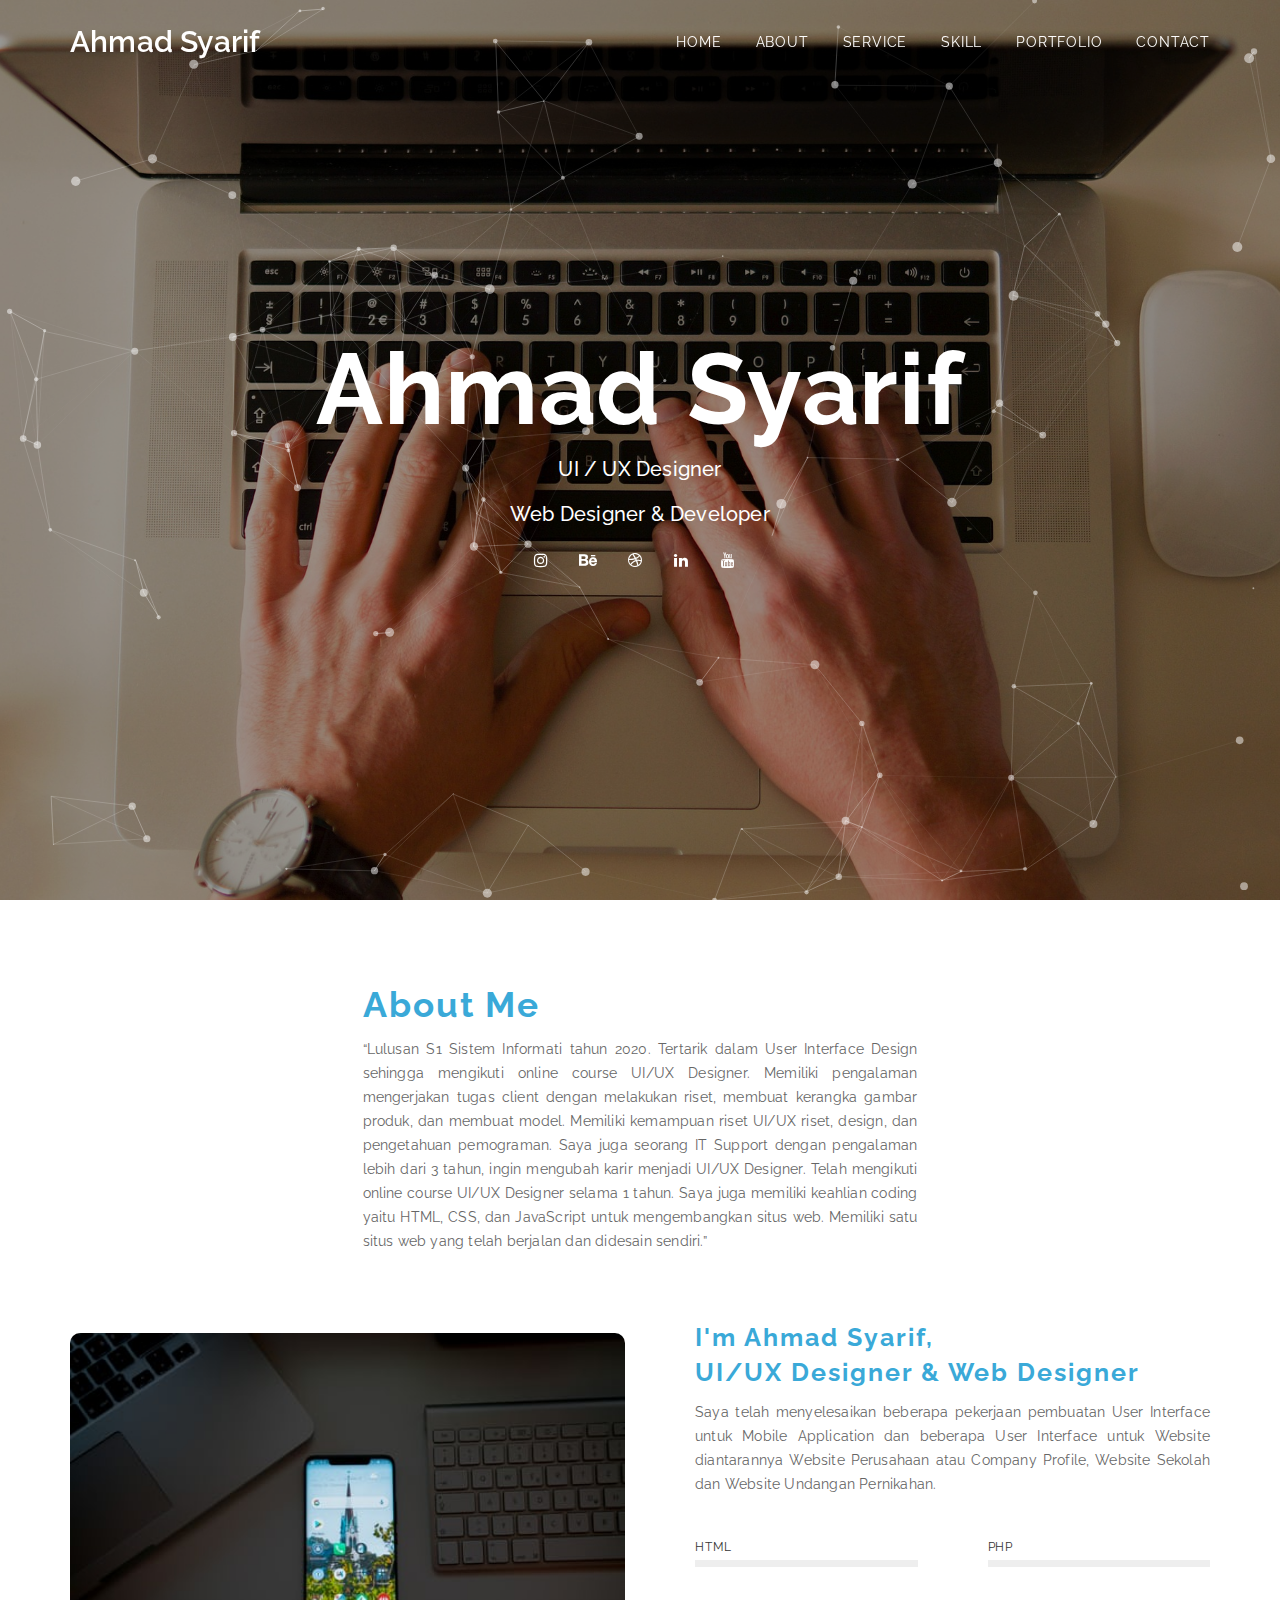
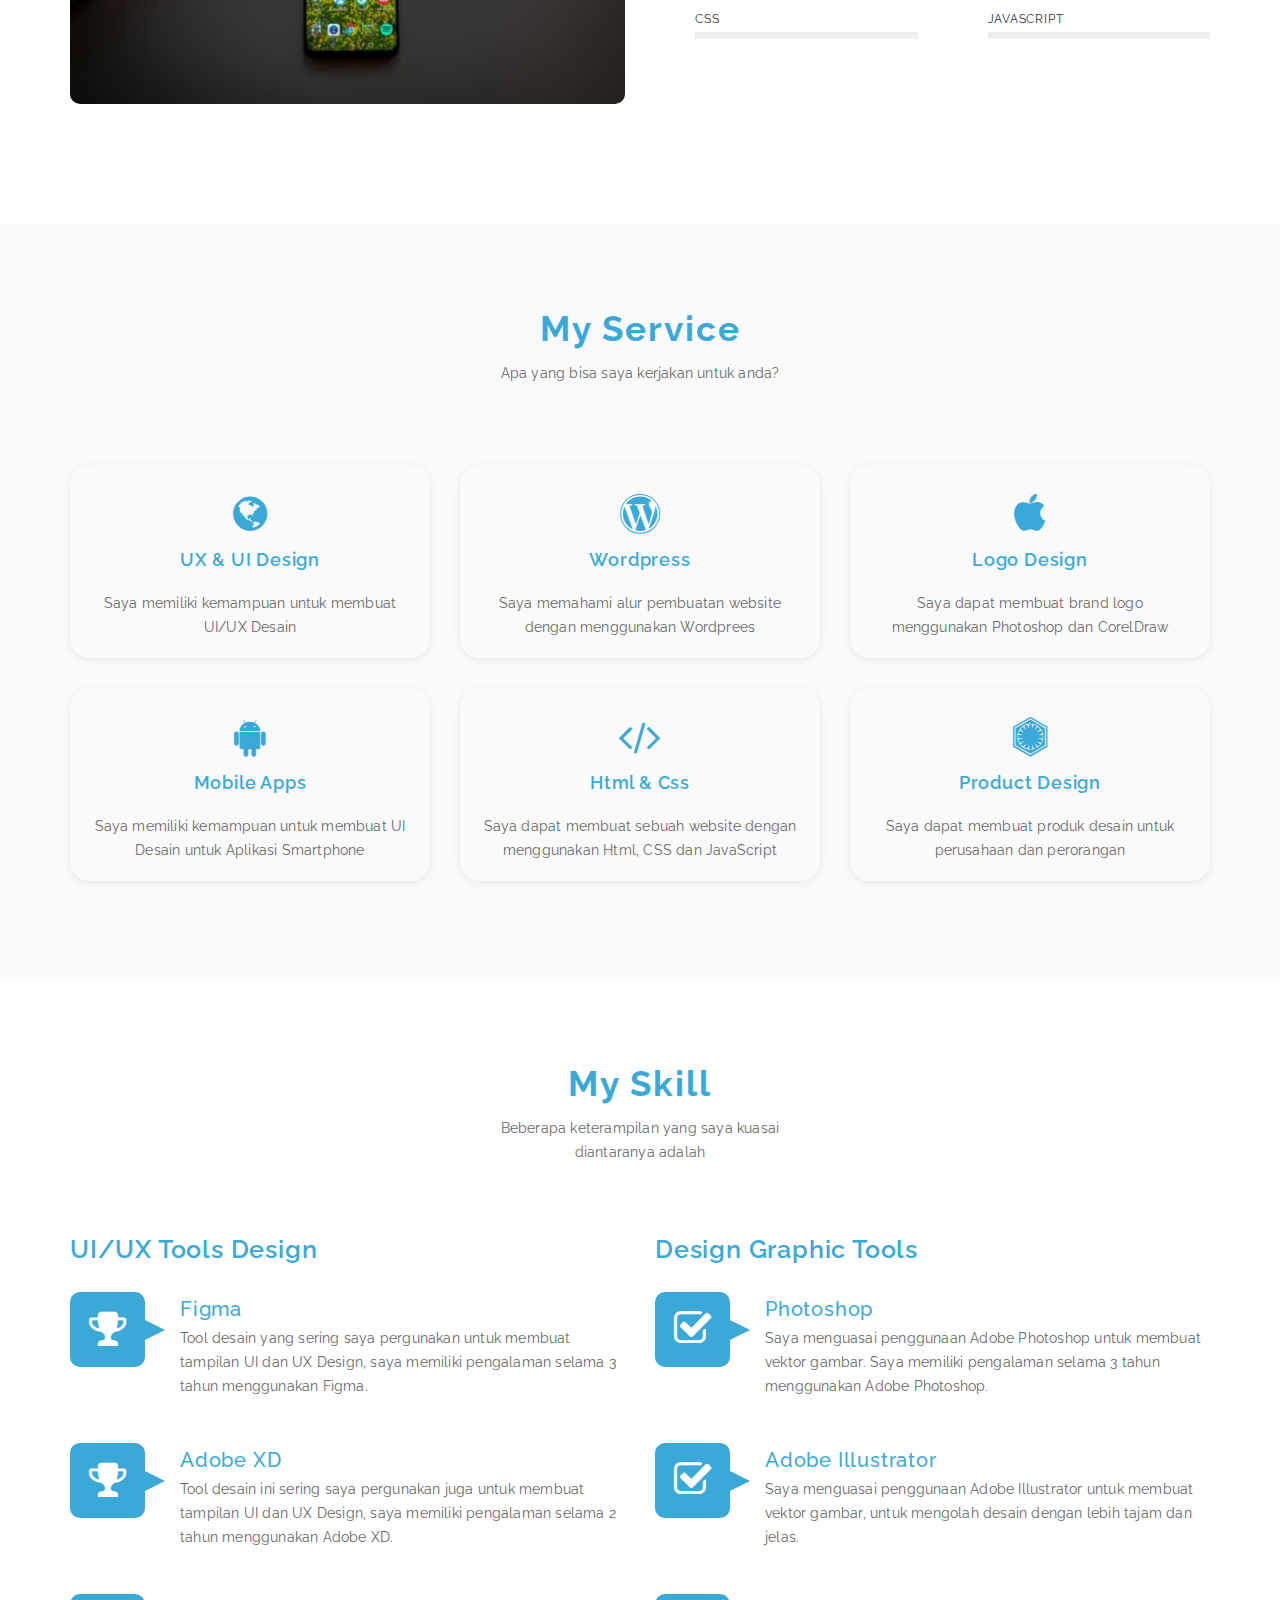
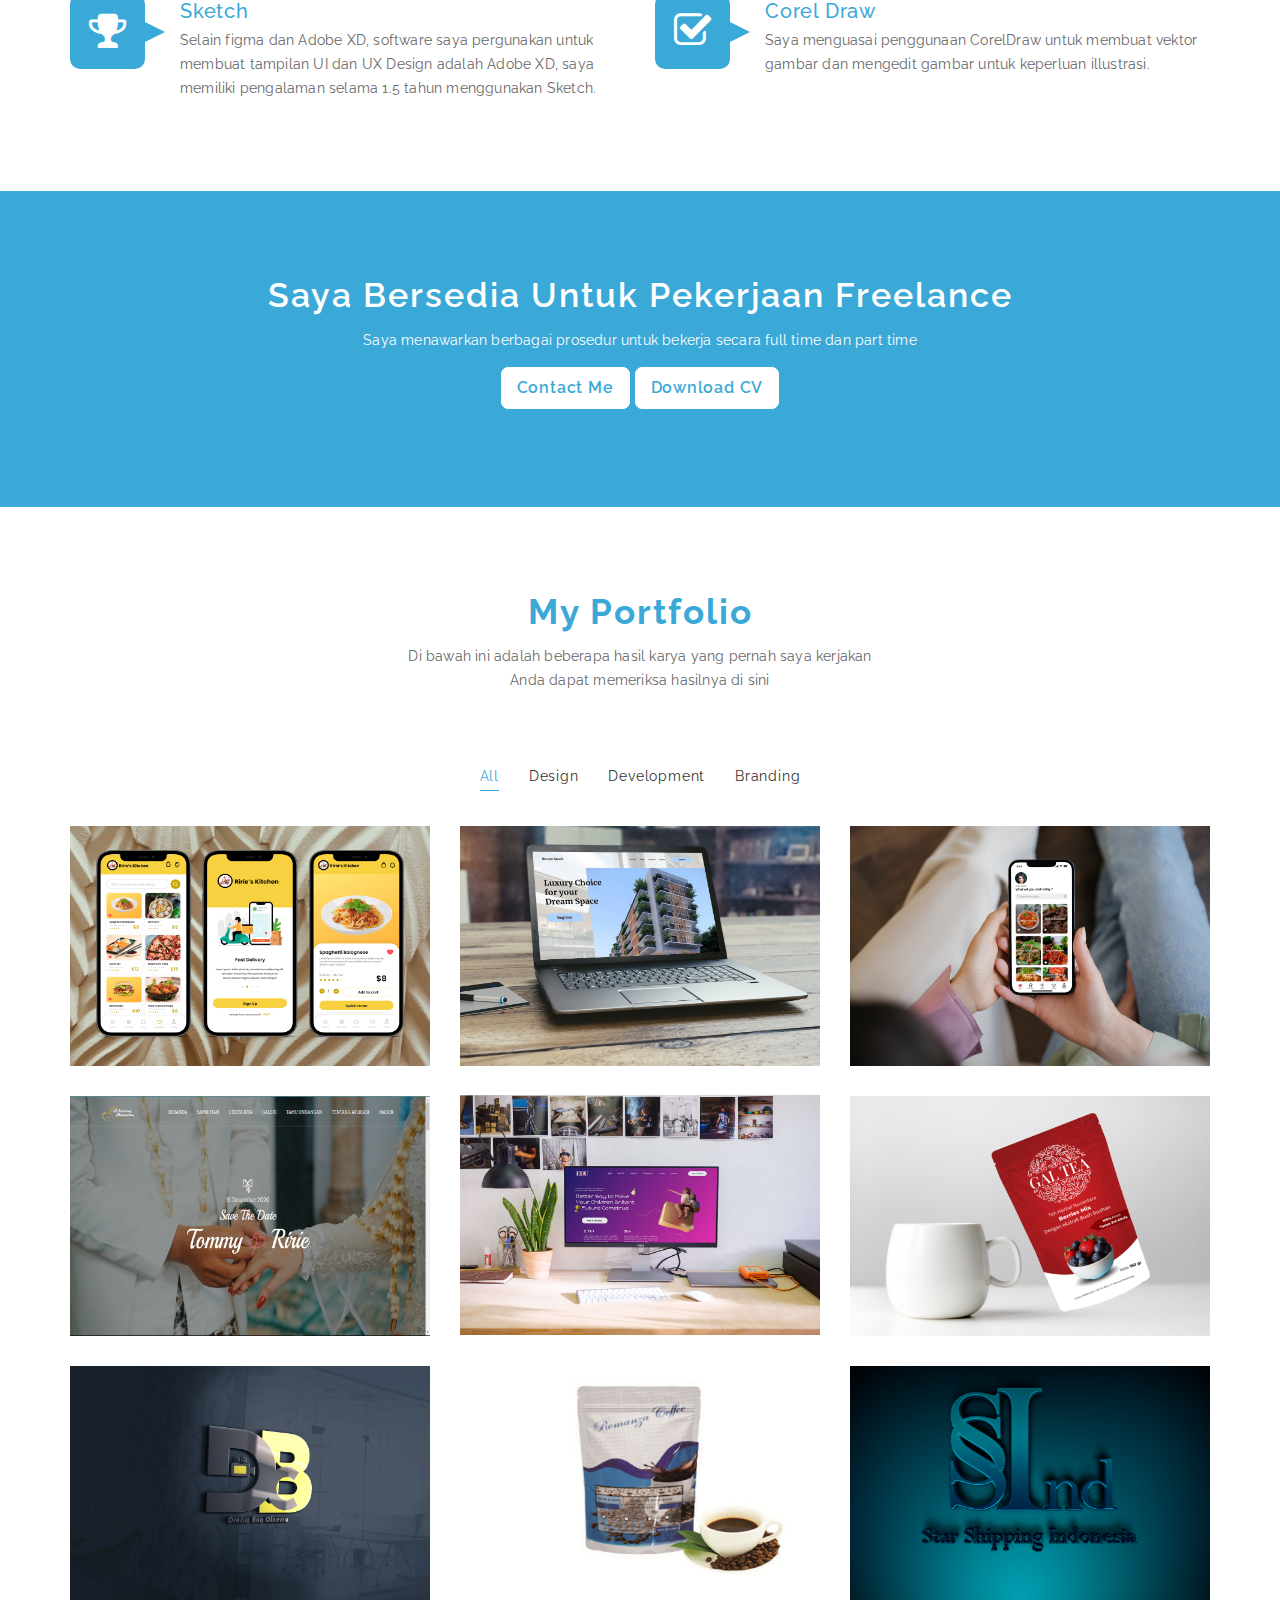
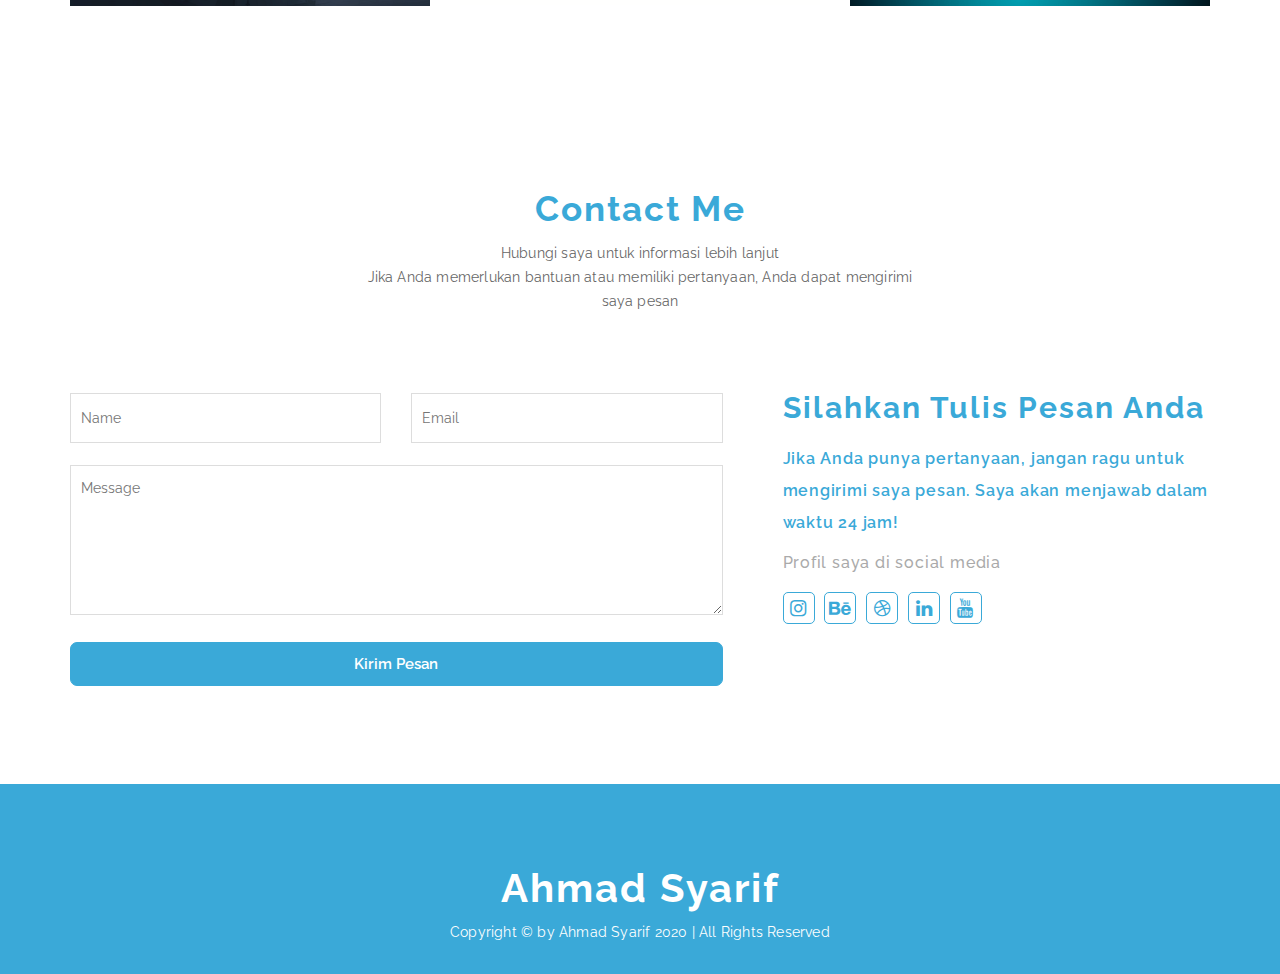
<file: index.html>
<!DOCTYPE html>
<html lang="en">

<head>
	<meta charset="UTF-8">
	<meta http-equiv="X-UA-Compatible" content="IE=edge">
	<meta name="viewport" content="width=device-width, initial-scale=1">
	<!-- <meta name="description" content="oniha Personal Portfolio Template"> -->
	<meta name="keywords" content="codexboss, new, html, oniha, design, creative, onepage, portfolio, personal, modern">
	<!-- Page Title -->
	<title>Ahmad Syarif</title>
	<!-- Google Font -->
	<link href="https://fonts.googleapis.com/css?family=Raleway:300,400,400i,500,600,700,800" rel="stylesheet">
	<!--Fevicon-->
	<link rel="icon" href="assets/images/favicon.png" type="image/x-icon" />
	<!-- Font-Awesome css -->
	<link rel="stylesheet" href="assets/css/font-awesome.min.css">
	<!-- Animate css -->
	<link rel="stylesheet" href="assets/css/animate.css">
	<!-- Owl-carousel css -->
	<link rel="stylesheet" href="assets/css/owl.carousel.min.css">
	<!-- smoothbox css -->
	<link rel="stylesheet" href="assets/css/smoothbox.css">
	<!-- Zoom Slider css -->
	<link rel="stylesheet" href="assets/css/vegas.min.css">
	<!-- Bootstrap css -->
	<link rel="stylesheet" href="assets/css/bootstrap.min.css">
	<!-- oniha Main Style css -->
	<link rel="stylesheet" href="assets/css/style.css">
	<!-- oniha Responsive Style css -->
	<link rel="stylesheet" href="assets/css/responsive.css">
</head>

<body data-spy="scroll" data-target=".header-area" data-offset="50" id="home">
	<!--================================================================================= 
								Start Preloader Section 
	==================================================================================-->
	<div class="preloader">
		<div class="preloader-inner-area">
			<div class="loader-overlay">
				<div class="l-preloader">
					<div class="c-preloader"></div>
				</div>
			</div>
		</div>
	</div>
	<!--================================================================================= 
								End Preloader Section 
	==================================================================================-->
	<!--================================================================================= 
								Start Header Section 
	==================================================================================-->
	<header class="header-area">
		<div class="container">
			<div class="row">
				<div class="col-md-3 col-sm-3">
					<div class="logo">
						<!--/Start Logo Area -->
						<a href="index.html">
							<p>Ahmad Syarif</p>
						</a>
					</div>
					<!--/End Logo Area -->
				</div>
				<div class="col-md-9 col-sm-9">
					<div class="main-menu">
						<!-- Start Menu Area -->
						<div class="navbar">
							<div class="navbar-header">
								<button type="button" class="navbar-toggle" data-toggle="collapse"
									data-target=".navbar-collapse">
									<span class="sr-only">Toggle navigation</span>
									<span class="icon-bar"></span>
									<span class="icon-bar"></span>
									<span class="icon-bar"></span>
								</button>
							</div>
							<div class="navbar-collapse collapse">
								<ul class="nav navbar-nav navbar-right">
									<li>
										<a class="smoth-scroll" href="index.html#home">Home</a>
									</li>
									<li>
										<a class="smoth-scroll" href="index.html#about">About</a>
									</li>
									<li>
										<a class="smoth-scroll" href="index.html#service">Service</a>
									</li>
									<li>
										<a class="smoth-scroll" href="index.html#myskill">Skill</a>
									</li>
									<li>
										<a class="smoth-scroll" href="index.html#portfolio">portfolio</a>
									</li>
									<li>
										<a class="smoth-scroll" href="index.html#contact">Contact</a>
									</li>
								</ul>
							</div>
						</div>
					</div>
					<!--/End Menu Area -->
				</div>
			</div>
		</div>
	</header>
	<!--/End Header Area -->
	<!--================================================================================= 
								End	Header Section 
	==================================================================================-->
	<!--================================================================================= 
								Start Slider Section 
	==================================================================================-->
	<section class="banner-area banner-2">
		<div id="particles-js"></div>
		<div class="container">
			<div class="row">
				<div class="col-md-12">
					<div class="slider-title">
						<h1>Ahmad Syarif</h1>
						<p>UI / UX Designer</p>
						<p>Web Designer & Developer</p>
						<div class="follow-me">
							<ul>
								<li><a href="index.html#"> <i class="fa fa-instagram"></i></a></li>
								<li><a href="index.html#"> <i class="fa fa-behance"></i></a></li>
								<li><a href="index.html#"><i class="fa fa-dribbble"></i></a></li>
								<li><a href="index.html#"><i class="fa fa-linkedin"></i></a></li>
								<li><a href="index.html#"><i class="fa fa-youtube"></i></a></li>
							</ul>
						</div>
					</div>
				</div>
			</div>
		</div>
	</section>
	<!--/section -->
	<!--================================================================================= 
								End Slider Section 
	==================================================================================-->
	<!--================================================================================= 
								Start About Section 
	==================================================================================-->
	<section class="about-area ptb-1" id="about">
		<div class="container">
			<div class="row">
				<div class="col-md-6 col-md-offset-3 col-sm-8 col-sm-offset-2 col-xs-12">
					<div class="section-title text-justify pb-1">
						<h2>about me</h2>
						<p>“Lulusan S1 Sistem Informati tahun 2020. Tertarik dalam User Interface Design sehingga
							mengikuti online
							course UI/UX Designer. Memiliki pengalaman mengerjakan tugas client dengan melakukan riset,
							membuat
							kerangka gambar produk, dan membuat model. Memiliki kemampuan riset UI/UX riset, design, dan
							pengetahuan pemograman. Saya juga seorang IT Support dengan pengalaman lebih dari 3 tahun,
							ingin mengubah karir menjadi UI/UX Designer. Telah mengikuti online course UI/UX Designer
							selama 1 tahun. Saya juga memiliki keahlian coding yaitu HTML, CSS, dan JavaScript untuk
							mengembangkan situs
							web. Memiliki satu situs web yang telah berjalan dan didesain sendiri.”</p>
					</div>
				</div>
			</div> <!-- /End Section Top -->
			<div class="row">
				<div class="col-md-6 col-sm-6 col-xs-12">
					<div class="about-author owl-carousel">
						<div class="about-image">
							<img src="assets/images/foto_4.jpg" alt="author-image">
						</div>
						<div class="about-image">
							<img src="assets/images/foto_2.jpg" alt="author-image">
						</div>
						<div class="about-image">
							<img src="assets/images/foto_3.jpg" alt="author-image">
						</div>
					</div>
				</div> <!-- /End About Image -->
				<div class="col-md-6 col-sm-6 col-xs-12">
					<div class="section-title text-justify pb-1">
						<div class="about-info">
							<h2>I'm Ahmad Syarif,<br>UI/UX Designer & Web Designer</h2>
							<p>Saya telah menyelesaikan beberapa pekerjaan pembuatan User Interface untuk Mobile
								Application
								dan beberapa User Interface untuk Website diantarannya Website Perusahaan atau Company
								Profile,
								Website Sekolah dan Website Undangan Pernikahan.

							</p>
						</div>
						<!-- </div> -->
						<div class="row">
							<div class="col-md-6 col-sm-6">
								<div class="skill-progress">
									<div class="skill-bar-area">
										<div class="skill">
											<div class="progress">
												<div class="lead">html</div>
												<div class="progress-bar wow fadeInLeft" data-progress="95%"
													style="width: 95%; visibility: visible; animation-duration: 1.5s; animation-delay: 1.2s; animation-name: fadeInLeft;"
													data-wow-duration="1.5s" data-wow-delay="1.2s"> <span>95%</span>
												</div>
											</div> <!-- progress end -->
											<div class="progress">
												<div class="lead">css</div>
												<div class="progress-bar wow fadeInLeft" data-progress="90%"
													style="width: 90%; visibility: visible; animation-duration: 1.5s; animation-delay: 1.2s; animation-name: fadeInLeft;"
													data-wow-duration="1.5s" data-wow-delay="1.4s"><span>90%</span>
												</div>
											</div> <!-- progress end -->
										</div>
									</div>
								</div> <!-- end progress area  -->
							</div>
							<div class="col-md-6 col-sm-6">
								<div class="skill-progress">
									<div class="skill-bar-area">
										<div class="skill">
											<div class="progress">
												<div class="lead">php</div>
												<div class="progress-bar wow fadeInLeft" data-progress="95%"
													style="width: 95%; visibility: visible; animation-duration: 1.5s; animation-delay: 1.2s; animation-name: fadeInLeft;"
													data-wow-duration="1.5s" data-wow-delay="1.2s"> <span>95%</span>
												</div>
											</div> <!-- progress end -->
											<div class="progress">
												<div class="lead">javascript</div>
												<div class="progress-bar wow fadeInLeft" data-progress="90%"
													style="width: 90%; visibility: visible; animation-duration: 1.5s; animation-delay: 1.2s; animation-name: fadeInLeft;"
													data-wow-duration="1.5s" data-wow-delay="1.4s"><span>90%</span>
												</div>
											</div> <!-- progress end -->
										</div>
									</div>
								</div> <!-- end progress area  -->
							</div>
						</div>
					</div>
				</div>
			</div>
	</section>
	<!-- ================================================================================
								Start About Section
	==================================================================================-->
	<!--================================================================================= 
								Start Service Section 
	==================================================================================-->
	<section class="service-area ptb-1 bg-1" id="service">
		<div class="container">
			<div class="row">
				<div class="col-md-6 col-md-offset-3 col-sm-8 col-sm-offset-2 col-xs-12">
					<div class="section-title text-center pb-1">
						<h2>my service</h2>
						<p>Apa yang bisa saya kerjakan untuk anda? </p>
					</div>
				</div>
			</div> <!-- /End Section Top -->
			<div class="service-content">
				<div class="row">
					<div class="col-md-4 col-sm-6">
						<div class="single-service-item">
							<div class="single-service-icon">
								<i class="fa fa-globe"></i>
							</div>
							<div class="single-service-title">
								<h3>UX & UI Design</h3>
							</div>
							<div class="single-service-content">
								<p>Saya memiliki kemampuan untuk membuat UI/UX Desain
								</p>
							</div>
						</div>
					</div> <!-- /single service item -->
					<div class="col-md-4 col-sm-6">
						<div class="single-service-item">
							<div class="single-service-icon">
								<i class="fa fa-wordpress"></i>
							</div>
							<div class="single-service-title">
								<h3>Wordpress</h3>
							</div>
							<div class="single-service-content">
								<p>Saya memahami alur pembuatan website dengan menggunakan Wordprees</p>
							</div>
						</div>
					</div> <!-- /single service item -->
					<div class="col-md-4 col-sm-6">
						<div class="single-service-item">
							<div class="single-service-icon">
								<i class="fa fa-apple"></i>
							</div>
							<div class="single-service-title">
								<h3>logo design</h3>
							</div>
							<div class="single-service-content">
								<p>Saya dapat membuat brand logo menggunakan Photoshop dan CorelDraw</p>
							</div>
						</div>
					</div> <!-- /single service item -->
					<div class="col-md-4 col-sm-6">
						<div class="single-service-item">
							<div class="single-service-icon">
								<i class="fa fa-android"></i>
							</div>
							<div class="single-service-title">
								<h3>mobile apps</h3>
							</div>
							<div class="single-service-content">
								<p>Saya memiliki kemampuan untuk membuat UI Desain untuk Aplikasi Smartphone</p>
							</div>
						</div>
					</div> <!-- /single service item -->
					<div class="col-md-4 col-sm-6">
						<div class="single-service-item">
							<div class="single-service-icon">
								<i class="fa fa-code"></i>
							</div>
							<div class="single-service-title">
								<h3>html & css</h3>
							</div>
							<div class="single-service-content">
								<p>Saya dapat membuat sebuah website dengan menggunakan Html, CSS dan JavaScript</p>
							</div>
						</div>
					</div> <!-- /single service item -->
					<div class="col-md-4 col-sm-6">
						<div class="single-service-item">
							<div class="single-service-icon">
								<i class="fa fa-first-order"></i>
							</div>
							<div class="single-service-title">
								<h3>product design</h3>
							</div>
							<div class="single-service-content">
								<p>Saya dapat membuat produk desain untuk perusahaan dan perorangan
								</p>
							</div>
						</div>
					</div> <!-- /single service item -->
				</div>
			</div>
		</div>
	</section>
	<!--================================================================================= 
								End Service Section 
	==================================================================================-->
	<!--================================================================================= 
								Start Resume Section 
	==================================================================================-->
	<section class="resume-area ptb-1" id="myskill">
		<div class="container">
			<div class="row">
				<div class="col-md-6 col-md-offset-3 col-sm-8 col-sm-offset-2 col-xs-12">
					<div class="section-title text-center pb-1 section-padding">
						<h2>my skill</h2>
						<p>Beberapa keterampilan yang saya kuasai</p>
						<p>diantaranya adalah</p>
					</div>
				</div>
			</div>
			<!-- /End Section Top -->

			<div class="row">
				<div class="col-md-6 col-sm-6 col-xs-12">
					<div class="resume-employment">
						<div class="resume-title">
							<h5>UI/UX Tools Design</h5>
						</div>
						<div class="single-content">
							<div class="resume-item">
								<div class="resume-icon">
									<i class="fa fa-trophy"></i>
								</div>
								<div class="resume-content">
									<!-- <span>2016</span> -->
									<h4>Figma</h4>
									<p>Tool desain yang sering saya pergunakan untuk membuat tampilan UI dan
										UX Design, saya memiliki pengalaman selama 3 tahun menggunakan Figma. </p>
								</div>
							</div>
							<!-- /End Single Resume Item -->
							<div class="resume-item">
								<div class="resume-icon">
									<i class="fa fa-trophy"></i>
								</div>
								<div class="resume-content">
									<!-- <span>2017</span> -->
									<h4>Adobe XD</h4>
									<p>Tool desain ini sering saya pergunakan juga untuk membuat tampilan UI dan
										UX Design, saya memiliki pengalaman selama 2 tahun menggunakan Adobe XD.</p>

								</div>
							</div>
							<!--/End Single Resume Item-->
							<div class="resume-item">
								<div class="resume-icon">
									<i class="fa fa-trophy"></i>
								</div>
								<div class="resume-content">
									<!-- <span>2018</span> -->
									<h4>sketch</h4>
									<p>Selain figma dan Adobe XD, software saya pergunakan untuk membuat tampilan UI dan
										UX Design adalah Adobe XD, saya memiliki pengalaman selama 1.5 tahun menggunakan
										Sketch.
									</p>
								</div>
							</div>
							<!--/End Single Resume Item-->
						</div>
					</div>
				</div>
				<div class="col-md-6 col-sm-6 col-xs-12">
					<div class="resume-employment">
						<div class="resume-title">
							<h5>Design Graphic Tools</h5>
						</div>
						<div class="single-content">
							<div class="resume-item">
								<div class="resume-icon">
									<i class="fa fa-check-square-o"></i>
								</div>
								<div class="resume-content">
									<!-- <span>2016-Continue</span> -->
									<h4>photoshop</h4>
									<p>Saya menguasai penggunaan Adobe Photoshop untuk membuat vektor gambar. Saya
										memiliki pengalaman selama 3
										tahun menggunakan Adobe Photoshop.
									</p>
								</div>
							</div>
							<!--/End Single Resume Item-->
							<div class="resume-item">
								<div class="resume-icon">
									<i class="fa fa-check-square-o"></i>
								</div>
								<div class="resume-content">
									<!-- <span>2016-2018</span> -->
									<h4>adobe illustrator</h4>
									<p>Saya menguasai penggunaan Adobe Illustrator untuk membuat vektor gambar, untuk
										mengolah desain dengan lebih tajam dan jelas.
									</p>
								</div>
							</div>
							<!--/End Single Resume Item-->
							<div class="resume-item">
								<div class="resume-icon">
									<i class="fa fa-check-square-o"></i>
								</div>
								<div class="resume-content">
									<!-- <span>2016-2018</span> -->
									<h4>corel draw</h4>
									<p>Saya menguasai penggunaan CorelDraw untuk membuat vektor gambar dan
										mengedit gambar untuk keperluan illustrasi.
									</p>
								</div>
							</div>
							<!--/End Single Resume Item-->
						</div>
					</div>
				</div>
			</div>
		</div>
	</section>
	<!--================================================================================= 
								End  Resume Section 
	==================================================================================-->
	<!--================================================================================= 
								Start Subscribe Section 
	==================================================================================-->
	<section class="subscribe-area ptb-1">
		<div class="container">
			<div class="row">
				<div class="col-md-12">
					<div class="subscribe-content text-center">
						<h2>Saya bersedia untuk pekerjaan freelance</h2>
						<p>Saya menawarkan berbagai prosedur untuk bekerja secara full time dan part time</p>
						<div class="author-link">
							<a href="index.html#contact" class="btn1">Contact me</a>
							<a href="assets/pdf/AHMAD SYARIF_CV.pdf" class="btn1">Download CV</a>
						</div>
					</div>
				</div>
			</div>
		</div>
	</section> <!-- End Subscribe Area-->
	<!--================================================================================= 
								End Subscribe Section 
	==================================================================================-->
	<!-- ================================================================================
								Start Portfolio Section
	==================================================================================-->
	<section class="portfolio-area ptb-1" id="portfolio">
		<div class="container">
			<div class="row">
				<div class="col-md-6 col-md-offset-3 col-sm-8 col-sm-offset-2 col-xs-12">
					<div class="section-title text-center pb-1">
						<h2>my portfolio</h2>
						<p>Di bawah ini adalah beberapa hasil karya yang pernah saya kerjakan</p>
						<p>Anda dapat memeriksa hasilnya di sini</p>
					</div>
				</div>
			</div> <!-- /End Section Top -->
			<div class="row">
				<div class="col-md-12 col-sm-12">
					<ul class="portfolio-menu text-center">
						<li class="active" data-filter="*">all</li>
						<li data-filter=".design">design</li>
						<li data-filter=".development">development</li>
						<li data-filter=".branding">branding</li>
					</ul>
				</div>
			</div> <!-- /End Portfolio Menu -->
			<div class="row portfolio-project">
				<div class="col-md-4 col-sm-6 branding">
					<div class="portfolio-item">
						<img src="assets/images/m3.png" alt="image">
						<div class="portfolio-overlay">
							<div class="portfolio-item-details text-center">
								<h6>Project - Mobile UI Apps Design</h6>
								<div class="icon-link">
									<ul>
										<li><a class="sb" href="assets/images/m3.png"><i class="fa fa-camera"></i></a>
										</li>
										<li><a href=https://dribbble.com/shots/17061861-Ririe-s-Kitchen-Food-Delivery-App>
												<i class="fa fa-link"></i></a>
										</li>
									</ul>
								</div>
							</div>
						</div>
					</div>
				</div> <!-- /End Single Portfolio Item -->
				<div class="col-md-4 col-sm-6 design">
					<div class="portfolio-item">
						<img src="assets/images/Moc2.jpg" alt="image">
						<div class="portfolio-overlay">
							<div class="portfolio-item-details text-center">
								<h6>Project - Web UI Design</h6>
								<div class="icon-link">
									<ul>
										<li><a class="sb" href="assets/images/Moc2.jpg"><i class="fa fa-camera"></i></a>
										</li>
										<li><a href=https://dribbble.com/shots/20462047-Condominium-Rent-Website> <i
												class="fa fa-link"></i></a></li>
									</ul>
								</div>
							</div>
						</div>
					</div>
				</div> <!-- /End Single Portfolio Item -->
				<div class="col-md-4 col-sm-6 development">
					<div class="portfolio-item">
						<img src="assets/images/SM1.png" alt="image">
						<div class="portfolio-overlay">
							<div class="portfolio-item-details text-center">
								<h6>Project - Nusantara Recipe App</h6>
								<div class="icon-link">
									<ul>
										<li><a class="sb" href="assets/images/Nusantara Food Recipe Apps.png"><i
													class="fa fa-camera"></i></a>
										</li>
										<li><a href=https://dribbble.com/shots/20465478-Nusantara-Food-Recipe-App> <i
												class="fa fa-link"></i></a></li>
									</ul>
								</div>
							</div>
						</div>
					</div>
				</div> <!-- /End Single Portfolio Item -->
				<div class="col-md-4 col-sm-6 design">
					<div class="portfolio-item">
						<img src="assets/images/Mock EDU Kids Webs.png" alt="image">
						<div class="portfolio-overlay">
							<div class="portfolio-item-details text-center">
								<h6>Project - Education online Website</h6>
								<div class="icon-link">
									<ul>
										<li><a class="sb" href="assets/images/Mock EDU Kids Webs.png"><i
													class="fa fa-camera"></i></a>
										</li>
										<li><a href=https://dribbble.com/shots/20339689-EDU-Kids-Online-Courses> <i
												class="fa fa-link"></i></a></li>
									</ul>
								</div>
							</div>
						</div>
					</div>
				</div> <!-- /End Single Portfolio Item -->
				<div class="col-md-4 col-sm-6 development design">
					<div class="portfolio-item">
						<img src="assets/images/wedweb2.png" alt="image">
						<div class="portfolio-overlay">
							<div class="portfolio-item-details text-center">
								<h6>Project - Wedding Invitation Website</h6>
								<div class="icon-link">
									<ul>
										<li><a class="sb" href="assets/images/wedweb2.png"><i
													class="fa fa-camera"></i></a>
										</li>
										<li><a href="index.html#"><i class="fa fa-link"></i></a></li>
									</ul>
								</div>
							</div>
						</div>
					</div>
				</div> <!-- /End Single Portfolio Item -->
				<div class="col-md-4 col-sm-6 branding">
					<div class="portfolio-item">
						<img src="assets/images/DP1.png" alt="image">
						<div class="portfolio-overlay">
							<div class="portfolio-item-details text-center">
								<h6>Project - Product Design</h6>
								<div class="icon-link">
									<ul>
										<li><a class="sb" href="assets/images/DP1.png"><i class="fa fa-camera"></i></a>
										</li>
										<li><a href="index.html#"><i class="fa fa-link"></i></a></li>
									</ul>
								</div>
							</div>
						</div>
					</div>
				</div> <!-- /End Single Portfolio Item -->
				<div class="col-md-4 col-sm-6 branding">
					<div class="portfolio-item">
						<img src="assets/images/kb.png" alt="image">
						<div class="portfolio-overlay">
							<div class="portfolio-item-details text-center">
								<h6>Project - Study Kasus</h6>
								<div class="icon-link">
									<ul>
										<li><a class="sb" href="assets/images/kb.png"><i class="fa fa-camera"></i></a>
										</li>
										<li><a href="index.html#"><i class="fa fa-link"></i></a></li>
									</ul>
								</div>
							</div>
						</div>
					</div>
				</div> <!-- /End Single Portfolio Item -->
				<div class="col-md-4 col-sm-6 branding">
					<div class="portfolio-item">
						<img src="assets/images/DBC Logo Mockup.png" alt="image">
						<div class="portfolio-overlay">
							<div class="portfolio-item-details text-center">
								<h6>Project - Logo Design</h6>
								<div class="icon-link">
									<ul>
										<li><a class="sb" href="assets/images/DBC Logo Mockup.png"><i
													class="fa fa-camera"></i></a>
										</li>
										<li><a href="index.html#"><i class="fa fa-link"></i></a></li>
									</ul>
								</div>
							</div>
						</div>
					</div>
				</div> <!-- /End Single Portfolio Item -->
				<div class="col-md-4 col-sm-6 branding">
					<div class="portfolio-item">
						<img src="assets/images/Blue1.png" alt="image">
						<div class="portfolio-overlay">
							<div class="portfolio-item-details text-center">
								<h6>Project - Study Kasus</h6>
								<div class="icon-link">
									<ul>
										<li><a class="sb" href="assets/images/Blue1.png"><i
													class="fa fa-camera"></i></a>
										</li>
										<li><a href="index.html#"><i class="fa fa-link"></i></a></li>
									</ul>
								</div>
							</div>
						</div>
					</div>
				</div> <!-- /End Single Portfolio Item -->
			</div>
		</div>
	</section>

	<!-- new section untuk Study Kasus Portofolio -->


	<!-- ================================================================================
								End Portfolio Section
	==================================================================================-->
	<!-- ================================================================================
								Start Testimonial Section
	==================================================================================-->
	<!-- <section class="testimonial-area ptb-1 bg-2">
		<div class="container">
			<div class="row">
				<div class="col-md-6 col-md-offset-3 col-sm-8 col-sm-offset-2 col-xs-12">
					<div class="section-title client-padding text-center pb-1">
						<h2 class="white">happy client</h2>
					</div>
				</div> -->
	<!-- </div> 
			<div class="row">
				<div class="col-md-8 col-md-offset-2 col-sm-8 col-sm-offset-2 col-xs-10 col-xs-offset-1">
					<div class="client-say text-center owl-carousel">
						<div class="client-single-item">
							<p class="white">
								When I first tried this website creation service,
								at first I was hesitant because the price was quite expensive. As it turned out,
								after seeing the results, it was indeed commensurate with the budget I spent, it really
								didn't disappoint!”
							</p>
							<div class="client-img">
								<img src="assets/images/t1.jpg" alt="client-image">
							</div>
							<h5>Jhonson-Apple, Chairman</h5>
						</div>
						<div class="client-single-item">
							<p class="white">
								Even though I asked a lot of questions,
								they were patient with my questions. This is cool!
								The results are also very satisfying. Sorry, if it's a bit nagging!
							</p>
							<div class="client-img">
								<img src="assets/images/t2.jpg" alt="client-image">
							</div>
							<h5>Andrew-Facebook, Ceo</h5>
						</div> 
						<div class="client-single-item">
							<p class="white">
								I have ordered many times at the logo creation service,
								never been disappointed, especially the support which is very fast and friendly.
								I really enjoyed doing business with this person.
							</p>
							<div class="client-img">
								<img src="assets/images/t3.jpg" alt="client-image">
							</div>
							<h5>James-Production Manager</h5>
						</div> 
					</div>
				</div>
			</div>
		</div>
	</section> -->
	<!-- ================================================================================
								End Testimonial Section
	==================================================================================-->
	<!-- ================================================================================
								Start Contact Section
	==================================================================================-->
	<section class="contact-area ptb-1" id="contact">
		<div class="container">
			<div class="row">
				<div class="col-md-6 col-md-offset-3 col-sm-8 col-sm-offset-2 col-xs-12">
					<div class="section-title text-center pb-1">
						<h2>contact me</h2>
						<p>Hubungi saya untuk informasi lebih lanjut</p>
						<p>Jika Anda memerlukan bantuan atau memiliki pertanyaan, Anda dapat mengirimi saya
							pesan</p>
					</div>
				</div>
			</div> <!-- /End Section Top -->
			<div class="row">
				<div class="col-md-7 col-sm-7 col-xs 12">
					<div class="contact-field-area">
						<form id="ajax-contact" action="http://codexboss.com/oniha/oniha/mail.php" method="post">
							<div class="row">
								<div class="col-xs-12 col-sm-6 col-md-6">
									<div class="single-contact-field">
										<input type="text" name="name" class="text-field" id="name" placeholder="Name"
											required>
									</div>
								</div>
								<div class="col-xs-12 col-sm-6 col-md-6">
									<div class="single-contact-field">
										<input type="email" name="email" class="text-field" id="email"
											placeholder="Email" required>
									</div>
								</div>
								<div class="col-xs-12 col-sm-12 col-md-12">
									<div class="single-contact-field">
										<textarea name="msg" id="msg" placeholder="Message"></textarea>
									</div>
									<input type="submit" name="submit" value="kirim pesan" id="submitButton"
										class="btn2" data-text="Kirim Pesan">
								</div>
							</div>
							<div id="form-messages"></div>
						</form>
					</div>
				</div>
				<div class="col-md-5 col-sm-5 col-xs-12">
					<div class="contact-info">
						<h2>silahkan tulis pesan Anda</h2>
						<h3>Jika Anda punya pertanyaan, jangan ragu untuk mengirimi saya pesan. Saya akan
							menjawab dalam
							waktu 24 jam!</h3>
						<h6>Profil saya di social media</h6>
						<ul>
							<li><a href="index.html#"><i class="fa fa-instagram"></i></a></li>
							<li><a href="index.html#"><i class="fa fa-behance"></i></a></li>
							<li><a href="index.html#"><i class="fa fa-dribbble"></i></a></li>
							<li><a href="index.html#"><i class="fa fa-linkedin"></i></a></li>
							<li><a href="index.html#"><i class="fa fa-youtube"></i></a></li>
						</ul>
					</div>
				</div>
			</div>
		</div>
	</section>
	<!-- ================================================================================
								End Contact Section
	==================================================================================-->
	<!-- ================================================================================
								Start Footer Section
	==================================================================================-->
	<footer class="footer-area bg-2 ptb-1 text-center">
		<div class="footer-logo">
			<p>Ahmad Syarif</p>
			<!-- <a href="index.html">Ahmad Syarif</a> -->
		</div>
		<p>Copyright &copy; by Ahmad Syarif 2020 | All Rights Reserved</p>
	</footer>
	<!--=========== Scroll to top ===========-->
	<div class="scroll-top not-visible">
		<i class="fa fa-angle-double-up"></i>
	</div> <!-- /End Scroll to Top -->
	<!-- ================================================================================
								End Footer Section
	==================================================================================-->
	<!--============================= All JS File Include ============================-->
	<script src="assets/js/jquery.min.js"></script>
	<script src="assets/js/isotope.pkgd.min.js"></script>
	<script src="assets/js/wow.min.js"></script>
	<script src="assets/js/bootstrap.min.js"></script>
	<script src="assets/js/smoothbox.min.js"></script>
	<script src="assets/js/particles.min.js"></script>
	<script src="assets/js/app.js"></script>
	<script src="assets/js/owl.carousel.min.js"></script>
	<script src="assets/js/vegas.min.js"></script>
	<script src="assets/js/parallax.min.js"></script>
	<script src="assets/js/contact-form.js"></script>
	<script src="assets/js/main.js"></script>
</body>

</html>
</file>
<file: assets/css/smoothbox.css>
body, html {
    height:100%;
    width:100%;
}
/* wrapper */
.smoothbox {
    position: fixed;
    top:0;
    left:0;
    background:rgb(0,0,0);
    background: rgba(0, 0, 0, 0.9);
    height:100%;
    width:100%;
    z-index: 9999;
}
/* wrapper after loading */
.sb-load {
    background:url('images/load.gif') center no-repeat rgba(0,0,0,.9);
}
/* vertical centering */
.smoothbox-table {
    top:0;
    height:100%;
    width:100%;
    display:table;
}
.smoothbox-centering {
    display:table-cell;
    vertical-align:middle;
    top:0;
    height:100%;
    width:100%;
}
/* horizontal centering & sizing */
.smoothbox-sizing {
    display:none;
    position: relative;
    margin: 0 auto;
    padding: 0px;
    width: 80%;
}
/* item wrapper */
.sb-items {
    margin: 0 auto;
    width: auto;
    padding: 0;
    list-style: none;    
    border-radius: 2px;
    display: table;
}
.sb-items:after {
    content: "";
    display: block;
    clear: both;
    visibility: hidden;
    line-height: 0;
    height: 0;
}
/* items */
.sb-item {
    left: 0;
    top:0;
    width: 100%;
    max-height: 80%;
    float: left;
    margin-right: -100%;
    position: relative;
    zoom: 1;
    border-radius: 2px;
    box-shadow: 0px 0px 0px 5px rgba(0, 0, 0, 1), 0px 0px 0px 6px #292929;
    -webkit-backface-visibility: hidden;
    -webkit-transition: all .4s ease-out;
    -moz-transition:all .4s ease-out;
    transition: all .4s ease-out;
}

.no-trans {
    -webkit-transition:none;
    -moz-transition:none;
    transition:none;
}

.sb-item img {
    max-width: 100%;
    max-height: 100%;
    display: block;
    border-radius: 2px;
    position: relative;
}
/* forward animation */
.sb-item-ani {
    top: 400px;
    opacity:0;
    -webkit-transform:scale(.5)rotate(25deg);
    -moz-transform:scale(.5)rotate(25deg);
    transform:scale(.5)rotate(25deg);
}
/* back animation */
.sb-item-ani2 {
    top:400px;
    -webkit-transform:scale(.5) rotate(25deg);
    -moz-transform:scale(.5) rotate(25deg);
    transform:scale(.5) rotate(25deg);
    opacity:0;
}
.sb-caption {
    position: absolute;
    bottom: 0px;
    width: 100%;
    background:rgb(0,0,0);
    background: rgba(0, 0, 0, 0.9);
    color: #CCC;
    font-family: "Segoe UI", Frutiger, "Frutiger Linotype", "Dejavu Sans", "Helvetica Neue", Arial, sans-serif;
    padding: 10px;
    box-sizing: border-box;
    -moz-box-sizing:border-box;
    z-index: 1;
    text-align: center;
    -ms-filter: "progid:DXImageTransform.Microsoft.Alpha(Opacity=80)";
}
/* buttons */
.sb-nav {
    position:absolute;
    top: 10px;
    width: 100%;
    margin: 0 auto;
    display: none;
    z-index: 10;
    text-align: center;
    opacity: .5;
    -ms-filter: "progid:DXImageTransform.Microsoft.Alpha(Opacity=50)";
    filter: alpha(opacity=50);
    font-size: 0;
    -webkit-transition:all .15s ease-out;
    -moz-transition:all .15s ease-out;
    transition:all .15s ease-out;
    zoom:1;
}
.sb-nav:hover {
    opacity:1;
    -ms-filter: "progid:DXImageTransform.Microsoft.Alpha(Opacity=100)";
    filter: alpha(opacity=100);
}

.sb-prev, .sb-next, .sb-cancel {
    display: inline-block;
    background:rgb(0,0,0);
    background: rgba(0, 0, 0, 0.9);
    position: relative;
    zoom:1;
    outline:none;
    margin-right:1px;
    color: #fff!important;
    width: 50px;
    height: 35px;
    text-align: center;
    text-decoration: none;
    font-size: 21px;
    font-weight: bold;
    line-height: 33px;
    -webkit-transition:all .15s ease-out;
    -moz-transition:all .15s ease-out;
    transition:all .15s ease-out;
}
.sb-prev {border-radius: 15px 0 0 15px;}
.sb-next {border-radius: 0 15px 15px 0;}
.sb-nav a:hover {
    background: #fff;
    color: #000!important;
}
.sb-cancel:hover {
    background:#820001;
}
</file>
<file: assets/css/style.css>
/*--------------------------------------------------------------------
Author        : Belal Hossain
Template Name : Alex Personal Portfolio Template
Developed By  : belaltheme
Version       : 1.0.0                                       
--------------------------------------------------------------------*/

/*--------------------------------------
Table Of Index
============================
1. Reset css
2. Style Css
    2.1 Navigation
    2.2 Banner
    2.3 Seravices
    2.4 About Me
    2.5 Portfolio
    2.6 Testimonial
    2.7 Contact
    2.8 footer
    2.9 Extras
3. Responsive Css
--------------------------------------*/
/*--------------------------------------------------------------------
                        Start Default Settings
--------------------------------------------------------------------*/
body{
    padding: 0;
    margin: 0;
    color: #666;
    font-size: 14px;
    letter-spacing: 0.8px;
    font-family: 'Raleway', sans-serif;
}
a,
a:hover,
a:focus,
input,button,textarea{
    outline: none;
    text-decoration: none;
}
ul,ol,li{
	padding: 0;
	margin: 0;
	list-style: none;
}
/*--------------------------------------------------------------------
                        Typhography Settings
--------------------------------------------------------------------*/
h1,h2,h3,h4,h5,h6{
    padding: 0;
    margin: 0;
}
h1 {
    color: #fff;
    font-size: 100px;
    font-weight: 700;
    line-height: 130px;
    letter-spacing: 0.8px;
    text-transform: capitalize;
    font-family: 'Raleway', sans-serif;
}
h2 {
    color: #3AA9D8;
    font-size: 35px;
    font-weight: 700;
    line-height: 45px;
    letter-spacing: 2px;
    text-transform: capitalize;
    font-family: 'Raleway', sans-serif;
}
h3 {
    color: #3AA9D8;
    font-size: 18px;
    font-weight: 600;
    line-height: 32px;
    text-transform: capitalize;
    font-family: 'Raleway', sans-serif;
}
h4 {
    color: #3AA9D8;
    font-size: 15px;
    font-weight: 600;
    line-height: 30px;
    text-transform: capitalize;
    font-family: 'Raleway', sans-serif;
}
h5 {
    color: #333;
    font-size: 15px;
    font-weight: 500;
    line-height: 30px;
    text-transform: capitalize;
    font-family: 'Raleway', sans-serif;
}
p {
    margin: 0;
    padding: 0;
    color: #666;
    font-size: 14px;
    font-weight: 400;
    line-height: 24px;
    letter-spacing: 0.2px;
    font-family: 'Raleway', sans-serif;
}
/*--------------------------------------------------------------------
                        alignment css
--------------------------------------------------------------------*/
.text-center{
	text-align: center;
}
.text-left{
	text-align: left;
}
.text-right{
	text-align: right;
}
/*--------------------------------------------------------------------
                        Spacing css
--------------------------------------------------------------------*/
.pb-1 {
    padding-bottom: 80px;
}
.ptb-1 {
    padding-top: 82px;
    padding-bottom: 100px;
}
.section-padding {
    padding-bottom: 68px;
}
/*--------------------------------------------------------------------
                        Color css
--------------------------------------------------------------------*/
.bg-1 {
    background: #fafafa;
}
.bg-2 {
    background: #3AA9D8;
}
.white {
    color: #fff;
    padding-bottom: 10px;
}
/*--------------------------------------------------------------------
                        All Transition Settings
--------------------------------------------------------------------*/
.logo,
.main-menu .navbar-nav > li > a,
.main-menu .navbar-nav > li > a:after,
.sticky .main-menu .navbar-nav > li > a,
.follow-me li a i,
.single-service-item,
.portfolio-overlay,
.portfolio-menu li:after,
.portfolio-item-details h6,
.portfolio-item-details,
.client-area .client-image .owl-item .client-single-item img,
.contact-info ul li a i,
.icon-link, .btn1, .btn2,
.ftr-social-link li a i,
.not-visible {
    -webkit-transition: all 0.4s linear;
    -moz-transition: all 0.4s linear;
    -ms-transition: all 0.4s linear;
    -o-transition: all 0.4s linear;
    transition: all 0.4s linear;
}
/*--------------------------------------------------------------------
                        Start Common section
--------------------------------------------------------------------*/
.section-title h2 {
    padding-bottom: 10px;
}
/*--------------------------------------------------------------------
                        End Common section
--------------------------------------------------------------------*/
/*--------------------------------------------------------------------
                        Start Header section
--------------------------------------------------------------------*/
header.header-area {
    left: 0;
    top: 0;
    width: 100%;
    z-index: 99;
    position: fixed;
}
.logo {
    padding-top: 30px;
}
.logo p {
    color: #fff;
    font-size: 30px;
    font-weight: 600;
    text-transform: capitalize;
}
header.header-area.sticky .logo{
    padding-top: 20px;
}
header.header-area.sticky .logo p{
    color: #3AA9D8;
}
.navbar-nav > li {
    padding: 0 17px;
    display: inline-block;
}
.navbar-nav > li:last-child {
    padding-right: 0;
}
.nav > li > a {
    padding: 0;
}
.main-menu .navbar-nav > li > a {
    color: #fff;
    font-size: 14px;
    font-weight: 400;
    line-height: 85px;
    position: relative;
    overflow: hidden;
    text-transform: uppercase;
}
.main-menu .navbar-nav > li > a:after {
    content: "";
    bottom: 15px;
    left: -100%;
    height: 2px;
    width: 100%;
    background: #fafafa;
    position: absolute;
    visibility: hidden;
}
.main-menu .navbar-nav > li:hover a:after {
    left: 0;
    visibility: visible;
}
.sticky .main-menu .navbar-nav > li > a:after {
    bottom: 0;
    background: #3AA9D8;
}
.sticky .main-menu .navbar-nav > li.active a:after {
    left: 0;
    bottom: 0;
    background: #3AA9D8;
    visibility: visible;
}
.sticky .main-menu .navbar-nav > li.active a {
    color: #3AA9D8;
}
.nav > li > a:focus, .nav > li:hover a {
    color: #fff;
    background-color: transparent;
}
.navbar {
    border: 0;
    margin-bottom: 0;
}
.sticky .main-menu .navbar-nav > li > a{
    color: #333;
    line-height: 65px;
}
header.header-area.sticky {
    position: fixed;
    background: #fafafa;
    -webkit-box-shadow: 0 2px 8px rgba(0, 0, 0, 0.27);
    box-shadow: 0 2px 8px rgba(0, 0, 0, 0.27);
}
.navbar-toggle .icon-bar {
    background: #fff;
}
header.header-area.sticky .navbar-toggle .icon-bar {
    background: #333;
}
/*--------------------------------------------------------------------
                        End Header section
--------------------------------------------------------------------*/
/*--------------------------------------------------------------------
                        Start Slider section
--------------------------------------------------------------------*/
/*---------------Parallax Banner Style---------------*/
.banner-area.banner-1 {
    background: url(../images/hand\ on\ laptop.jpg)50% no-repeat fixed;
    -webkit-background-size: cover;
    background-size: cover;
    width: 100%;
    height: 100vh;
    position: relative;
    background-position: 50% 50%;
}
.banner-area:before {
    position: absolute;
    content: "";
    top: 0;
    left: 0;
    height: 100%;
    width: 100%;
    background: rgba(0,0,0,0.4);
}
/*---------------Particles Banner Style---------------*/
.banner-area.banner-2 {
    background: url(../images/hand\ on\ laptop.jpg)50% no-repeat fixed;
    -webkit-background-size: cover;
    background-size: cover;
    width: 100%;
    height: 100vh;
    position: relative;
}
.banner-2 #particles-js {
    background-color: transparent;
    background-image: url("");
    background-position: 50% 50%;
    background-repeat: no-repeat;
    background-size: cover;
    height: 100%;
    position: absolute;
    width: 100%;
    z-index: 1;
}
/*---------------Video Background Style---------------*/
.background-video {
    bottom: 0;
    left: 0;
    right: 0;
    top: 0;
    overflow: hidden;
    position: absolute;
    background-position: top center;
    background-repeat: no-repeat;
}
video,source {
    bottom: 0;
    left: 0;
    min-height: 100%;
    min-width: 100%;
    position: absolute;
}
/*---------------Banner Title Style---------------*/
.slider-title {
    width: 100%;
    height: 100vh;
    align-items: center;
    display: -webkit-flex;
    display: flex;
    -webkit-flex-flow: column nowrap;
    flex-flow: column nowrap;
    -webkit-justify-content: center;
    justify-content: center;
}
.slider-title h1 {
    z-index: 9;
}
.slider-title p {
    color: #fff;
    font-size: 20px;
    font-weight: 500;
    line-height: 30px;
    padding-bottom: 15px;
    text-transform: capitalize;

}
.follow-me li {
    z-index: 9;
    margin-right: 10px;
    position: relative;
    display: inline-block;
}
.follow-me li a i {
    color: #fff;
    height: 32px;
    width: 32px;
    font-size: 16px;
    line-height: 32px;
    text-align: center;
    -webkit-border-radius: 50%;
    border-radius: 50%;
}
.follow-me li a:hover i {
    color: #fff;
    background: #3AA9D8;
}
.overlay {
    top: 0;
    left: 0;
    height: 100%;
    width: 100%;
    position: absolute;
    background: rgba(0,0,0,0.6);
}
/*--------------------------------------------------------------------
                        End Slider section
--------------------------------------------------------------------*/
/*--------------------------------------------------------------------
                        Start About section
--------------------------------------------------------------------*/
.about-area {
    padding-bottom: 40px;
}
.about-image > img {
    width: 100%;
    -webkit-border-radius: 10px;
    border-radius: 10px;
}
.about-info {
    padding-left: 40px;
}
.about-info h2 {
    font-size: 25px;
    line-height: 35px;
    margin-top: -13px;
    padding-bottom: 10px;
}
/*--------------------------------------------------------------------
                        Skill Progressbar
--------------------------------------------------------------------*/
.skill-progress {
    padding-left: 40px;
}
.skill .progress .lead {
    color: #333;
    left: 0;
    top: -21px;
    z-index: 9;
    font-size: 12px;
    font-weight: 400;
    position: absolute;
    text-transform: uppercase;
}
.skill .progress {
    height: 7px;
    border: none;
    border-radius: 0;
    box-shadow: none;
    background-color: #eee;
    margin-bottom: 65px;
    overflow: visible;
    position: relative;
}
.skill .progress-bar span {
    color: #333;
    float: right;
    font-weight: 400;
    font-size: 12px;
    margin-right: 10px;
    margin-top: -26px;
    position: relative;
    padding: 0 5px;
}
.skill .progress:nth-child(1) .progress-bar {
    background: #3AA9D8;
}
.skill .progress:nth-child(2) .progress-bar {
    background: #3AA9D8;
}
.skill-bar-area{
    overflow: hidden;
    padding-top: 64px;
}
/*--------------------------------------------------------------------
                        End About section
--------------------------------------------------------------------*/
/*--------------------------------------------------------------------
                        Start Service section
--------------------------------------------------------------------*/
.service-area {
    padding-bottom: 68px;
}
.single-service-item {
    padding: 19px;
    text-align: center;
    margin-bottom: 30px;
    cursor: pointer;
    -webkit-border-radius: 20px;
    border-radius: 20px;
    -webkit-box-shadow: 0 2px 8px rgba(0, 0, 0, 0.08);
    box-shadow: 0 2px 8px rgba(0, 0, 0, 0.08);
}
.single-service-icon i {
    color: #3AA9D8;
    font-size: 40px;
    line-height: 60px;
}
.single-service-title {
    margin-bottom: 15px;
}
/*--------------------------------------------------------------------
                        End Service section
--------------------------------------------------------------------*/
/*--------------------------------------------------------------------
                        Start Resume section
--------------------------------------------------------------------*/
.resume-area {
    padding-bottom: 46px;
}
.resume-title {
    margin-bottom: 25px;
}
.resume-title > h5 {
    color: #3AA9D8;
    font-size: 25px;
    line-height: 35px;
    font-weight: 600;
    text-transform: capitalize;
}
.resume-icon::after {
    top: 50%;
    left: 100%;
    content: "";
    position: absolute;
    -webkit-transform: translateY(-50%);
    transform: translateY(-50%);
    border-left: 20px solid #3AA9D8;
    border-bottom: 10px solid transparent;
    border-top: 10px solid transparent;
}
.resume-icon {
    background: #3AA9D8;
    display: block;
    height: 75px;
    text-align: center;
    width: 75px;
    float: left;
    position: relative;
    -webkit-border-radius: 10px;
    border-radius: 10px;
}
.resume-icon i {
    color: #fff;
    font-size: 40px;
    line-height: 75px;
    display: block;
}
.resume-content {
    padding-left: 110px;
}
.resume-content h4 {
    font-size: 20px;
    line-height: 34px;
    font-weight: 500;
}
.resume-item {
    margin-bottom: 45px;
}
.resume-content > span {
    color: #333;
    padding: 5px;
    /* float: left; */
    font-weight: 500;
    background: #f2f2f2;
    margin-right: 10px;
    display: inline-block;
}
/*--------------------------------------------------------------------
                        End Resume section
--------------------------------------------------------------------*/
/*--------------------------------------------------------------------
                        Start Subscribe Section
--------------------------------------------------------------------*/
.subscribe-area{
    background: #3AA9D8;
    padding-top: 82px;
    padding-bottom: 98px;
}
.subscribe-content h2 {
    color: #fff;
    font-size: 34px;
    font-weight: 600;
    margin-bottom: 10px;
    text-transform: capitalize;
}
.subscribe-content p {
    color: #fff;
}
.author-link {
    margin-top: 15px;
}
.btn1 {
    color: #3AA9D8;
    background: #fff;
    font-size: 16px;
    font-weight: 600;
    line-height: 40px;
    padding: 0 15px;
    display: inline-block;
    text-transform: capitalize;
    border: 1px solid #ffffff;
    -webkit-border-radius: 7px;
    border-radius: 7px;
}
.author-link a.btn1:hover {
    color: #fff;
    background: transparent;
    border: 1px solid #fff;
}
/*--------------------------------------------------------------------
                        End Subscribe Section
--------------------------------------------------------------------*/
/*--------------------------------------------------------------------
                        Start Portfolio section
--------------------------------------------------------------------*/
.portfolio-area {
    padding-bottom: 68px;
}
.portfolio-menu {
    margin-top: -11px;
    margin-bottom: 30px;
}
.portfolio-menu li {
    color: #333;
    cursor: pointer;
    display: block;
    line-height: 30px;
    margin-right: 25px;
    position: relative;
    overflow: hidden;
    display: inline-block;
    text-transform: capitalize;
}
.portfolio-menu li:last-child {
    margin-right: 0;
}
.portfolio-menu li:after {
    position: absolute;
    content: "";
    bottom: 0;
    left: -100%;
    background: #3AA9D8;
    width: 100%;
    height: 1px;
    visibility: hidden;
    -webkit-opacity: 0;
    opacity: 0;
}
.portfolio-menu li:hover::after {
    left: 0;
    -webkit-opacity: 1;
    opacity: 1;
    visibility: visible;
}
.portfolio-menu li.active {
    color: #3AA9D8;
}
.portfolio-menu li.active::after {
    left: 0;
    -webkit-opacity: 1;
    opacity: 1;
    visibility: visible;
}
.portfolio-item{
    width: 100%;
    height: 100%;
    position: relative;
    margin-bottom: 30px;
}
.portfolio-item img{
    width: 100%;
}
.portfolio-overlay {
    left: 0;
    top: 0;
    right: 0;
    bottom: 0;
    padding: 25px;
    -webkit-opacity: 0;
    opacity: 0;
    visibility: hidden;
    position: absolute;
    background: rgba(58,169,216,0.9);
}
.portfolio-item:hover .portfolio-overlay {
    opacity: 1;
    visibility: visible;
}
.portfolio-item-details {
    top: 50%;
    left: 50%;
    position: absolute;
    -webkit-opacity: 0;
    opacity: 0;
    visibility: hidden;
    -webkit-transform: translate(-50%, -50%);
    transform: translate(-50%, -50%);
}
.portfolio-item-details h6 {
    color: #fff;
    font-size: 18px;
    font-weight: 500;
    margin-bottom: 30px;
    display: inline-block;
    text-transform: capitalize;
    -webkit-transform: translateY(-20px);
    transform: translateY(-20px);
}
.icon-link {
    -webkit-transform: translateY(40px);
    transform: translateY(40px);
}
.icon-link li {
    margin-right: 15px;
    display: inline-block;
}
.icon-link li:last-child{
    margin-right: 0;
}
.icon-link i {
    background: #fff;
    font-size: 23px;
    height: 40px;
    width: 40px;
    color: #3AA9D8;
    line-height: 40px;
    text-align: center;
    display: inline-block;
    -webkit-border-radius: 8px;
    border-radius: 8px;
}
.portfolio-item:hover .portfolio-item-details {
    -webkit-opacity: 1;
    opacity: 1;
    visibility: visible;
}
.portfolio-item:hover .portfolio-item-details h6,
.portfolio-item:hover .icon-link {
    -webkit-transform: translateY(0px);
    transform: translateY(0px);
}
/*--------------------------------------------------------------------
                        End Portfolio section
--------------------------------------------------------------------*/
/*--------------------------------------------------------------------
                        Start Testimonial section
--------------------------------------------------------------------*/
.testimonial-area {
    background: url(../images/hand\ on\ laptop.jpg) no-repeat fixed;
    -webkit-background-size: cover;
    background-size: cover;
    position: relative;
    padding-bottom: 88px;
}
.testimonial-area:before {
    top: 0;
    left: 0;
    height: 100%;
    width: 100%;
    content: "";
    position: absolute;
    background: rgba(0,0,0,0.5);
}
.client-padding {
    padding-bottom: 58px;
}
.client-img > img {
    -webkit-border-radius: 50%;
    border-radius: 50%;
    margin-top: 20px;
}
.client-say h5 {
    color: #fff;
    font-size: 16px;
    line-height: 30px;
    padding-top: 15px;
    text-transform: capitalize;
}
.testimonial-area .client-img img {
    width: auto;
    display: inline-block;
}
.client-single-item:hover {
    cursor: move;
}
/*--------------------------------------------------------------------
                        End Testimonial section
--------------------------------------------------------------------*/
/*--------------------------------------------------------------------
                        Start Contact section
--------------------------------------------------------------------*/
.contact-area{
    padding-bottom: 98px;
}
.single-contact-field {
    margin-bottom: 22px;
}
.single-contact-field .text-field {
    font-size: 14px;
    height: 50px;
    line-height: 20px;
    padding: 0 10px;
    width: 100%;
    border: 1px solid #ddd;
}
.single-contact-field textarea {
    height: 150px;
    width: 100%;
    line-height: 20px;
    padding: 12px 10px;
    border: 1px solid #ddd;
}
.btn2 {
    color: #fff;
    width: 100%;
    display: block;
    font-size: 15px;
    font-weight: 600;
    line-height: 40px;
    background: #3AA9D8;
    text-transform: capitalize;
    border: 1px solid #3AA9D8;
    -webkit-border-radius: 7px;
    border-radius: 7px;
}
.btn2:hover {
    color: #3AA9D8;
    background: #fff;
    border: 1px solid #3AA9D8;
}
.contact-info {
    padding-left: 30px;
}
.contact-info > h2 {
    font-size: 30px;
    line-height: 30px;
    padding-bottom: 20px;
}
.contact-info > h3 {
    font-size: 16px;
    padding-bottom: 15px;
    text-transform: none;
}
.contact-info > h6 {
    color: #aaa;
    font-size: 16px;
    padding-bottom: 20px;
}
.contact-info ul li {
    display: inline;
    margin-right: 5px;
}
.contact-info ul li a i {
    width: 32px;
    height: 32px;
    color: #3AA9D8;
    font-size: 19px;
    line-height: 32px;
    text-align: center;
    background: transparent;
    border-radius: 5px;
    border: 1px solid #3AA9D8;
}
.contact-info ul li:hover a i {
    color: #fff;
    background: #3AA9D8;
    border: 1px solid #3AA9D8;
}
.success {
    color: #fff;
    font-size: 18px;
    font-weight: 500;
    background: #3AA9D8;
    padding: 15px;
    text-align: center;
    margin-top: 25px;
    -webkit-border-radius: 5px;
    border-radius: 5px;
}
/*--------------------------------------------------------------------
                        End Contact section
--------------------------------------------------------------------*/
/*--------------------------------------------------------------------
                        Start Footer section
--------------------------------------------------------------------*/
.footer-area {
    padding-bottom: 30px;
}
.footer-logo > p {
    color: #fff;
    font-size: 40px;
    font-weight: 700;
    letter-spacing: 2px;
    text-transform: capitalize;
    padding-bottom: 10px;
}
.footer-area p {
    color: #fff;
    padding-top: 10px;
}
/*--------------------------------------------------------------------
                        End Footer section
--------------------------------------------------------------------*/
/*----------------------Start Scroll To Top-------------------------*/
.scroll-top {
    height: 35px;
    width: 35px;
    background: #3AA9D8;
    text-align: center;
    position: fixed;
    right: 20px;
    cursor: pointer;
    bottom: 50px;
    box-shadow: 0 0 1px rgba(255, 255, 255, 0.5);
}
.scroll-top i {
    line-height: 35px;
    color: #fff;
    font-size: 24px;
}
.not-visible {
    visibility: hidden;
    -webkit-opacity: 0;
    opacity: 0;
}
/*----------------------End Scroll To Top---------------------------*/
/*--------------------------------------------------------------------
                        Start Preloader section
--------------------------------------------------------------------*/
.loader-overlay {
    background-color: rgba(255, 255, 255, 1);
    height: 100%;
    width: 100%;
    top: 0;
    left: 0;
    position: absolute;
    -webkit-transition: opacity .5s ease-in-out;
    transition: opacity .5s ease-in-out;
}
.preloader {
    background: #3AA9D8;
    height: 100%;
    position: fixed;
    width: 100%;
    z-index: 9999999;
}
.preloader-inner-area {
    height: 100%;
    position: relative;
    width: 100%;
}
.l-preloader {
    width: 60px;
    height: 60px;
    position: absolute;
    top: 0;
    left: 0;
    bottom: 0;
    right: 0;
    margin: auto;
}
.c-preloader {
    width: 60px;
    height: 60px;
    position: relative;
}
.c-preloader::before {
    content: '';
    width: 60px;
    height: 60px;
    display: inline-block;
    position: absolute;
    border-radius: 50%;
    background-color: #3AA9D8;
    opacity: 0;
    -webkit-transform: scale(0);
    transform: scale(0);
    animation-name: preloading;
    animation-duration: 1.2s;
    animation-delay: 0s;
    animation-timing-function: linear;
    animation-iteration-count: infinite;
}
.c-preloader::after {
    content: '';
    width: 60px;
    height: 60px;
    display: inline-block;
    position: absolute;
    border-radius: 50%;
    background-color: #3AA9D8;
    opacity: 0;
    -webkit-transform: scale(0);
    transform: scale(0);
    animation-name: preloading;
    animation-duration: 1.2s;
    animation-delay: -0.6s;
    animation-timing-function: linear;
    animation-iteration-count: infinite;
}
@keyframes preloading {
    0% {
        opacity: 1;
        transform: scale(0);
    }
    100% {
        opacity: 0;
        transform: scale(1);
    }
}
/*--------------------------------------------------------------------
                        End Preloader section
--------------------------------------------------------------------*/
</file>
<file: assets/css/responsive.css>
/*========================================================================================
                                 Start Responsive Style
========================================================================================*/
/*==================Large Display==============*/
@media only screen and (min-width: 992px) and (max-width: 1199px){
    .container{
        width: 970px;
    }
    .about-area {
        padding-bottom: 33px;
    }
    .about-info {
        padding-left: 0;
    }
    .skill-progress {
        padding-left: 0;
    }
    .skill-bar-area {
        padding-top: 37px;
    }
}

/*==================Medium Display==============*/
@media only screen and (min-width: 768px) and (max-width: 991px){
    .container{
        width: 750px;
    }
    h1 {
        font-size: 75px;
        line-height: 100px;
    }
    .about-area {
        padding-bottom: 98px;
    }
    .about-info {
        padding-left: 0;
    }
    .skill-progress {
        padding-left: 0;
    }
    .skill-bar-area {
        padding-top: 37px;
    }
    .about-info h2 {
        font-size: 18px;
        padding-bottom: 10px;
    }
    .resume-content h4 {
        font-size: 14px;
    }
    .skill .progress:nth-child(2){
        margin-bottom: 0;
    }
    .progress-area {
        padding-bottom: 50px;
    }
    .contact-info {
        padding-left: 0;
    }
    .contact-info > h2 {
        font-size: 22px;
    }
    .contact-info > h3 {
        font-size: 14px;
    }
}

/*============ Tab Display==============*/
@media only screen and (max-width: 767px){
    .container{
        width: 450px;
    }
    .logo p{
        line-height: 55px;
    }
    header.header-area.sticky .logo {
        padding-top: 8px;
    }
    .navbar-toggle {
        margin-top: -50px;
        margin-right: 0;
        cursor: pointer;
        padding-right: 0;
    }
    .navbar{
        min-height: 0;
    }
    .nav.navbar-nav.navbar-right > li {
        background: #fafafa;
        border-bottom: 1px solid #eee;
    }
    .navbar-nav > li {
        display: block;
        margin-right: 0;
        padding: 0;
    }
    .nav.navbar-nav.navbar-right > li:last-child{
        border-bottom: 1px solid transparent;
    }
    .main-menu .navbar-nav > li > a {
        color: #333;
        line-height: 50px;
        padding-left: 10px;
    }
    .sticky .main-menu .navbar-nav > li > a {
        color: #333;
        line-height: 50px;
    }
    .navbar-collapse {
        box-shadow: none;
    }
	.portfolio-item {
		
	}
}

/*=============Medium Mobile Screen==============*/
@media only screen and (min-width: 480px) and (max-width: 767px){
    h1{
        font-size: 50px;
        line-height: 60px;
    }
    .logo{
        padding-top: 20px;
    }
    .about-info {
        padding-left: 0;
    }
    .skill-progress {
        padding-left: 0;
    }
    .skill-bar-area {
        padding-top: 50px;
    }
    .about-area {
        padding-bottom: 100px;
    }
    .about-author {
        margin-bottom: 30px;
    }
    .skill .progress:nth-child(1){
        margin-bottom: 50px;
    }
    .skill .progress:last-child{
        margin-bottom: 0;
    }
    .single-service-item {
        text-align: center;
        padding: 20px 30px;
    }
    .resume-title {
        text-align: center;
        padding-bottom: 20px;
    }
    .resume-content h4 {
        font-size: 16px;
    }
    .subscribe-content h2 {
        font-size: 20px;
    }
    .portfolio-menu li {
        margin-right: 15px;
    }
    .contact-info {
        padding-left: 0;
        margin-top: 40px;
    }
    .contact-info > h2 {
        font-size: 24px;
    }
    .contact-info > h3 {
        font-size: 14px;
    }
}

/*============Small Mobile Display==============*/
@media only screen and (min-width: 300px) and (max-width: 479px) {
    .container {
        width: 300px;
    }
    h1 {
        font-size: 32px;
        line-height: 55px;
    }
    .logo{
        padding-top: 20px;
    }
    .slider-title p {
        font-size: 16px;
        padding-bottom: 15px;
    }
    .about-area {
        padding-bottom: 100px;
    }
    .about-info {
        padding-left: 0;
    }
    .skill-progress {
        padding-left: 0;
    }
    .skill-bar-area {
        padding-top: 50px;
    }
    .about-author {
        margin-bottom: 30px;
    }
    .about-info h2 {
        font-size: 16px;
        line-height: 26px;
    }
    .skill .progress:nth-child(1){
        margin-bottom: 50px;
    }
    .skill .progress:last-child{
        margin-bottom: 0;
    }
    .single-service-item {
        padding: 12px;
        text-align: center;
    }
    .portfolio-menu li {
        margin-right: 8px;
    }
    .resume-content > span {
        display: none;
    }
    .resume-content {
        padding-left: 105px;
    }
    .resume-content h4 {
        font-size: 15px;
    }
    .resume-title {
        text-align: center;
        padding-bottom: 20px;
    }
    .subscribe-content h2 {
        font-size: 20px;
        line-height: 30px;
    }
    .client-say h5 {
        font-size: 14px;
    }
    .contact-info {
        padding-left: 0;
        margin-top: 40px;
    }
    .contact-info > h2 {
        font-size: 22px;
    }
    .contact-info > h3 {
        font-size: 14px;
    }
}
</file>
<file: assets/css/vegas.min.css>
.vegas-overlay,.vegas-slide,.vegas-slide-inner,.vegas-timer,.vegas-wrapper{position:absolute;top:0;left:0;bottom:0;right:0;overflow:hidden;border:none;padding:0;margin:0}.vegas-overlay{opacity:.5;background:url(overlays/02.png) center center}.vegas-timer{top:auto;bottom:0;height:2px}.vegas-timer-progress{width:0;height:100%;background:#fff;-webkit-transition:width ease-out;transition:width ease-out}.vegas-timer-running .vegas-timer-progress{width:100%}.vegas-slide,.vegas-slide-inner{margin:0;padding:0;background:center center no-repeat;-webkit-transform:translateZ(0);transform:translateZ(0);will-change:transform,opacity}body .vegas-container{overflow:hidden!important;position:relative}.vegas-video{min-width:100%;min-height:100%;width:auto;height:auto}body.vegas-container{overflow:auto;position:static;z-index:-2}body.vegas-container>.vegas-overlay,body.vegas-container>.vegas-slide,body.vegas-container>.vegas-timer{position:fixed;z-index:-1}:root body.vegas-container>.vegas-overlay,:root body.vegas-container>.vegas-slide,_::full-page-media,_:future{bottom:-76px}.vegas-transition-blur,.vegas-transition-blur2{opacity:0;-webkit-filter:blur(32px);filter:blur(32px)}.vegas-transition-blur-in,.vegas-transition-blur2-in{opacity:1;-webkit-filter:blur(0);filter:blur(0)}.vegas-transition-blur2-out{opacity:0}.vegas-transition-burn,.vegas-transition-burn2{opacity:0;-webkit-filter:contrast(1000%) saturate(1000%);filter:contrast(1000%) saturate(1000%)}.vegas-transition-burn-in,.vegas-transition-burn2-in{opacity:1;-webkit-filter:contrast(100%) saturate(100%);filter:contrast(100%) saturate(100%)}.vegas-transition-burn2-out{opacity:0;-webkit-filter:contrast(1000%) saturate(1000%);filter:contrast(1000%) saturate(1000%)}.vegas-transition-fade,.vegas-transition-fade2{opacity:0}.vegas-transition-fade-in,.vegas-transition-fade2-in{opacity:1}.vegas-transition-fade2-out{opacity:0}.vegas-transition-flash,.vegas-transition-flash2{opacity:0;-webkit-filter:brightness(25);filter:brightness(25)}.vegas-transition-flash-in,.vegas-transition-flash2-in{opacity:1;-webkit-filter:brightness(1);filter:brightness(1)}.vegas-transition-flash2-out{opacity:0;-webkit-filter:brightness(25);filter:brightness(25)}.vegas-transition-negative,.vegas-transition-negative2{opacity:0;-webkit-filter:invert(100%);filter:invert(100%)}.vegas-transition-negative-in,.vegas-transition-negative2-in{opacity:1;-webkit-filter:invert(0);filter:invert(0)}.vegas-transition-negative2-out{opacity:0;-webkit-filter:invert(100%);filter:invert(100%)}.vegas-transition-slideDown,.vegas-transition-slideDown2{-webkit-transform:translateY(-100%);transform:translateY(-100%)}.vegas-transition-slideDown-in,.vegas-transition-slideDown2-in{-webkit-transform:translateY(0);transform:translateY(0)}.vegas-transition-slideDown2-out{-webkit-transform:translateY(100%);transform:translateY(100%)}.vegas-transition-slideLeft,.vegas-transition-slideLeft2{-webkit-transform:translateX(100%);transform:translateX(100%)}.vegas-transition-slideLeft-in,.vegas-transition-slideLeft2-in{-webkit-transform:translateX(0);transform:translateX(0)}.vegas-transition-slideLeft2-out,.vegas-transition-slideRight,.vegas-transition-slideRight2{-webkit-transform:translateX(-100%);transform:translateX(-100%)}.vegas-transition-slideRight-in,.vegas-transition-slideRight2-in{-webkit-transform:translateX(0);transform:translateX(0)}.vegas-transition-slideRight2-out{-webkit-transform:translateX(100%);transform:translateX(100%)}.vegas-transition-slideUp,.vegas-transition-slideUp2{-webkit-transform:translateY(100%);transform:translateY(100%)}.vegas-transition-slideUp-in,.vegas-transition-slideUp2-in{-webkit-transform:translateY(0);transform:translateY(0)}.vegas-transition-slideUp2-out{-webkit-transform:translateY(-100%);transform:translateY(-100%)}.vegas-transition-swirlLeft,.vegas-transition-swirlLeft2{-webkit-transform:scale(2) rotate(35deg);transform:scale(2) rotate(35deg);opacity:0}.vegas-transition-swirlLeft-in,.vegas-transition-swirlLeft2-in{-webkit-transform:scale(1) rotate(0);transform:scale(1) rotate(0);opacity:1}.vegas-transition-swirlLeft2-out,.vegas-transition-swirlRight,.vegas-transition-swirlRight2{-webkit-transform:scale(2) rotate(-35deg);transform:scale(2) rotate(-35deg);opacity:0}.vegas-transition-swirlRight-in,.vegas-transition-swirlRight2-in{-webkit-transform:scale(1) rotate(0);transform:scale(1) rotate(0);opacity:1}.vegas-transition-swirlRight2-out{-webkit-transform:scale(2) rotate(35deg);transform:scale(2) rotate(35deg);opacity:0}.vegas-transition-zoomIn,.vegas-transition-zoomIn2{-webkit-transform:scale(0);transform:scale(0);opacity:0}.vegas-transition-zoomIn-in,.vegas-transition-zoomIn2-in{-webkit-transform:scale(1);transform:scale(1);opacity:1}.vegas-transition-zoomIn2-out,.vegas-transition-zoomOut,.vegas-transition-zoomOut2{-webkit-transform:scale(2);transform:scale(2);opacity:0}.vegas-transition-zoomOut-in,.vegas-transition-zoomOut2-in{-webkit-transform:scale(1);transform:scale(1);opacity:1}.vegas-transition-zoomOut2-out{-webkit-transform:scale(0);transform:scale(0);opacity:0}.vegas-animation-kenburns{-webkit-animation:kenburns ease-out;animation:kenburns ease-out}@-webkit-keyframes kenburns{0%{-webkit-transform:scale(1.5);transform:scale(1.5)}100%{-webkit-transform:scale(1);transform:scale(1)}}@keyframes kenburns{0%{-webkit-transform:scale(1.5);transform:scale(1.5)}100%{-webkit-transform:scale(1);transform:scale(1)}}.vegas-animation-kenburnsDownLeft{-webkit-animation:kenburnsDownLeft ease-out;animation:kenburnsDownLeft ease-out}@-webkit-keyframes kenburnsDownLeft{0%{-webkit-transform:scale(1.5) translate(10%,-10%);transform:scale(1.5) translate(10%,-10%)}100%{-webkit-transform:scale(1) translate(0,0);transform:scale(1) translate(0,0)}}@keyframes kenburnsDownLeft{0%{-webkit-transform:scale(1.5) translate(10%,-10%);transform:scale(1.5) translate(10%,-10%)}100%{-webkit-transform:scale(1) translate(0,0);transform:scale(1) translate(0,0)}}.vegas-animation-kenburnsDownRight{-webkit-animation:kenburnsDownRight ease-out;animation:kenburnsDownRight ease-out}@-webkit-keyframes kenburnsDownRight{0%{-webkit-transform:scale(1.5) translate(-10%,-10%);transform:scale(1.5) translate(-10%,-10%)}100%{-webkit-transform:scale(1) translate(0,0);transform:scale(1) translate(0,0)}}@keyframes kenburnsDownRight{0%{-webkit-transform:scale(1.5) translate(-10%,-10%);transform:scale(1.5) translate(-10%,-10%)}100%{-webkit-transform:scale(1) translate(0,0);transform:scale(1) translate(0,0)}}.vegas-animation-kenburnsDown{-webkit-animation:kenburnsDown ease-out;animation:kenburnsDown ease-out}@-webkit-keyframes kenburnsDown{0%{-webkit-transform:scale(1.5) translate(0,-10%);transform:scale(1.5) translate(0,-10%)}100%{-webkit-transform:scale(1) translate(0,0);transform:scale(1) translate(0,0)}}@keyframes kenburnsDown{0%{-webkit-transform:scale(1.5) translate(0,-10%);transform:scale(1.5) translate(0,-10%)}100%{-webkit-transform:scale(1) translate(0,0);transform:scale(1) translate(0,0)}}.vegas-animation-kenburnsLeft{-webkit-animation:kenburnsLeft ease-out;animation:kenburnsLeft ease-out}@-webkit-keyframes kenburnsLeft{0%{-webkit-transform:scale(1.5) translate(10%,0);transform:scale(1.5) translate(10%,0)}100%{-webkit-transform:scale(1) translate(0,0);transform:scale(1) translate(0,0)}}@keyframes kenburnsLeft{0%{-webkit-transform:scale(1.5) translate(10%,0);transform:scale(1.5) translate(10%,0)}100%{-webkit-transform:scale(1) translate(0,0);transform:scale(1) translate(0,0)}}.vegas-animation-kenburnsRight{-webkit-animation:kenburnsRight ease-out;animation:kenburnsRight ease-out}@-webkit-keyframes kenburnsRight{0%{-webkit-transform:scale(1.5) translate(-10%,0);transform:scale(1.5) translate(-10%,0)}100%{-webkit-transform:scale(1) translate(0,0);transform:scale(1) translate(0,0)}}@keyframes kenburnsRight{0%{-webkit-transform:scale(1.5) translate(-10%,0);transform:scale(1.5) translate(-10%,0)}100%{-webkit-transform:scale(1) translate(0,0);transform:scale(1) translate(0,0)}}.vegas-animation-kenburnsUpLeft{-webkit-animation:kenburnsUpLeft ease-out;animation:kenburnsUpLeft ease-out}@-webkit-keyframes kenburnsUpLeft{0%{-webkit-transform:scale(1.5) translate(10%,10%);transform:scale(1.5) translate(10%,10%)}100%{-webkit-transform:scale(1) translate(0,0);transform:scale(1) translate(0,0)}}@keyframes kenburnsUpLeft{0%{-webkit-transform:scale(1.5) translate(10%,10%);transform:scale(1.5) translate(10%,10%)}100%{-webkit-transform:scale(1) translate(0,0);transform:scale(1) translate(0,0)}}.vegas-animation-kenburnsUpRight{-webkit-animation:kenburnsUpRight ease-out;animation:kenburnsUpRight ease-out}@-webkit-keyframes kenburnsUpRight{0%{-webkit-transform:scale(1.5) translate(-10%,10%);transform:scale(1.5) translate(-10%,10%)}100%{-webkit-transform:scale(1) translate(0,0);transform:scale(1) translate(0,0)}}@keyframes kenburnsUpRight{0%{-webkit-transform:scale(1.5) translate(-10%,10%);transform:scale(1.5) translate(-10%,10%)}100%{-webkit-transform:scale(1) translate(0,0);transform:scale(1) translate(0,0)}}.vegas-animation-kenburnsUp{-webkit-animation:kenburnsUp ease-out;animation:kenburnsUp ease-out}@-webkit-keyframes kenburnsUp{0%{-webkit-transform:scale(1.5) translate(0,10%);transform:scale(1.5) translate(0,10%)}100%{-webkit-transform:scale(1) translate(0,0);transform:scale(1) translate(0,0)}}@keyframes kenburnsUp{0%{-webkit-transform:scale(1.5) translate(0,10%);transform:scale(1.5) translate(0,10%)}100%{-webkit-transform:scale(1) translate(0,0);transform:scale(1) translate(0,0)}}
/*# sourceMappingURL=vegas.min.css.map */
</file>
